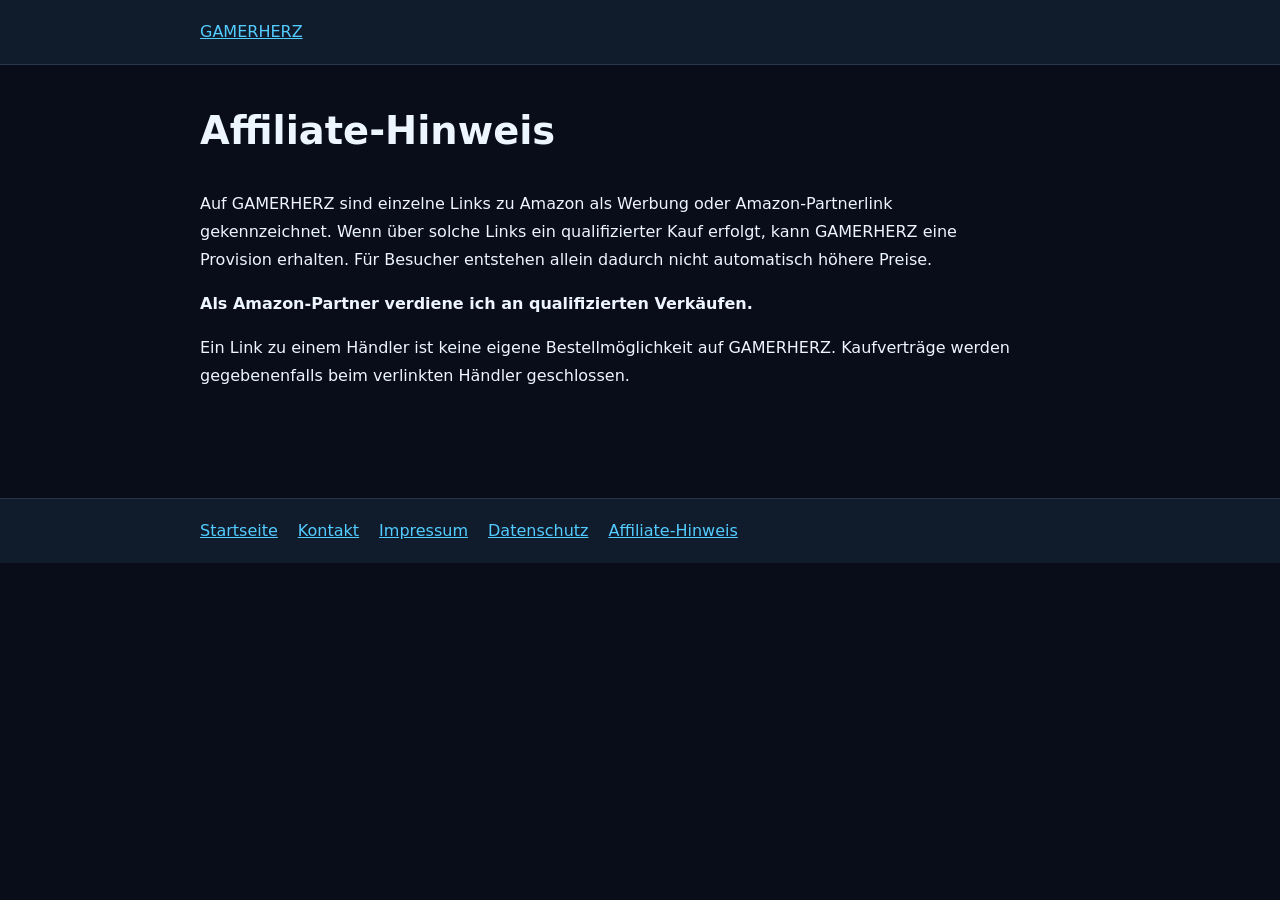
<file: affiliate-hinweis.html>
<!doctype html><html lang="de"><head><meta charset="utf-8"><meta name="viewport" content="width=device-width,initial-scale=1"><title>Affiliate-Hinweis | GAMERHERZ</title><style>body{margin:0;background:#080d19;color:#edf5ff;font:16px/1.75 system-ui,sans-serif}header,footer{background:#101b2c;border-bottom:1px solid #26364b;padding:18px max(24px,calc((100% - 880px)/2))}main{max-width:880px;margin:32px auto;padding:0 24px 60px}h1{font-size:2.4rem}h2{color:#7cceff;margin-top:30px}a{color:#53ccff}p,li{max-width:80ch}.nav{display:flex;gap:20px;flex-wrap:wrap}footer{border-top:1px solid #26364b;border-bottom:0}</style></head><body><header><a href="/">GAMERHERZ</a></header><main><h1>Affiliate-Hinweis</h1><p>Auf GAMERHERZ sind einzelne Links zu Amazon als Werbung oder Amazon-Partnerlink gekennzeichnet. Wenn über solche Links ein qualifizierter Kauf erfolgt, kann GAMERHERZ eine Provision erhalten. Für Besucher entstehen allein dadurch nicht automatisch höhere Preise.</p><p><strong>Als Amazon-Partner verdiene ich an qualifizierten Verkäufen.</strong></p><p>Ein Link zu einem Händler ist keine eigene Bestellmöglichkeit auf GAMERHERZ. Kaufverträge werden gegebenenfalls beim verlinkten Händler geschlossen.</p></main><footer><nav class="nav"><a href="/">Startseite</a><a href="/kontakt.html">Kontakt</a><a href="/impressum.html">Impressum</a><a href="/datenschutz.html">Datenschutz</a><a href="/affiliate-hinweis.html">Affiliate-Hinweis</a></nav></footer></body></html>
</file>
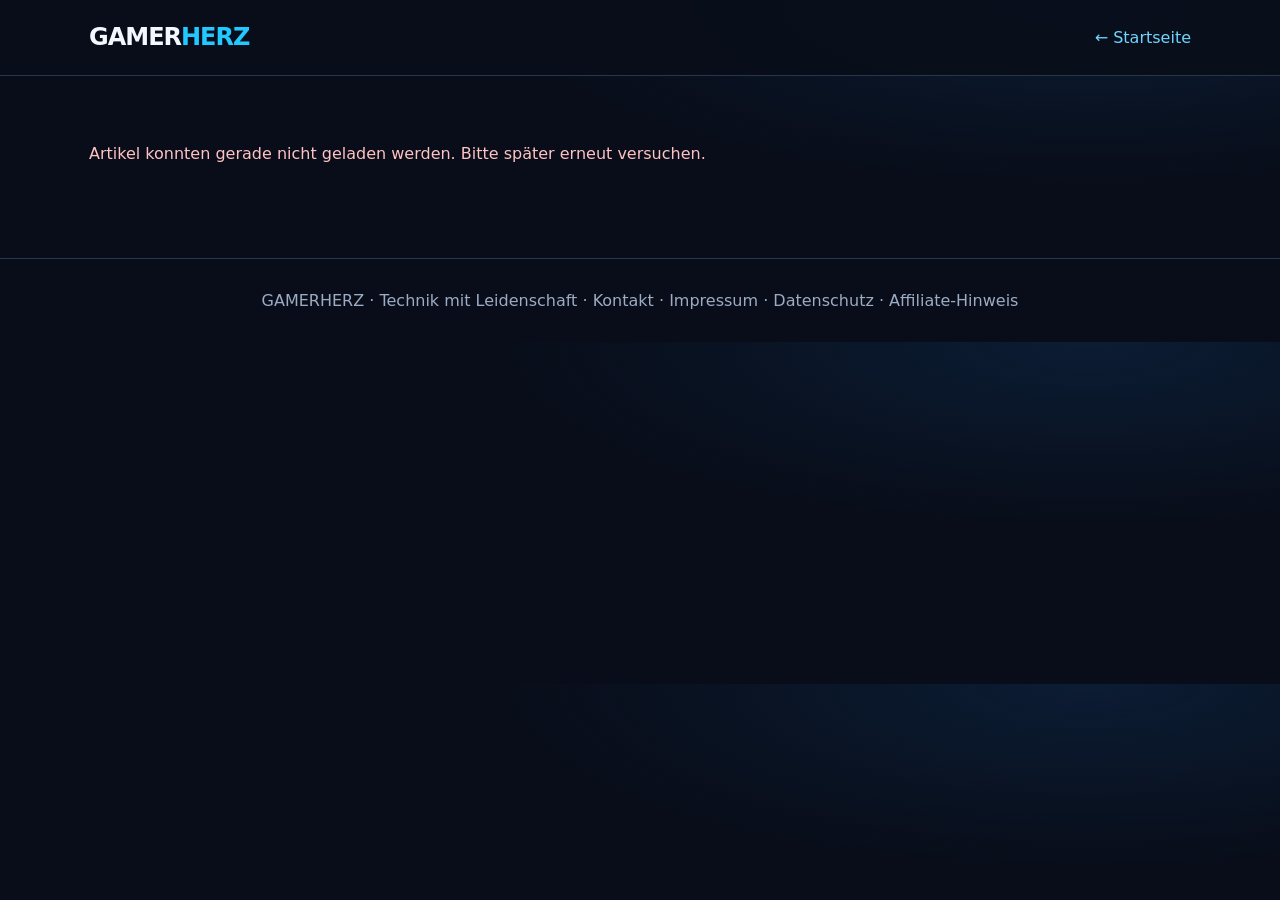
<file: artikel.html>
<!doctype html><html lang="de"><head><meta charset="utf-8"><meta name="viewport" content="width=device-width,initial-scale=1"><title>Gaming, PC-Hardware & Kaufberatung | GAMERHERZ Magazin</title><meta name="description" content="GAMERHERZ: Gaming-Tipps, PC-Hardware, Technik und ehrliche Kaufberatung. Entdecke Artikel, Anleitungen und Produktübersichten."><meta property="og:type" content="website"><meta property="og:site_name" content="GAMERHERZ"><meta property="og:title" content="GAMERHERZ – Gaming, Hardware & Technik"><meta property="og:description" content="Gaming-Tipps, PC-Hardware und ehrliche Kaufberatung mit Leidenschaft.">
<style>:root{color-scheme:dark;--cyan:#20c9ff;--muted:#9cacc3}*{box-sizing:border-box}body{margin:0;background:radial-gradient(ellipse at 85% 0%,#123b6955,transparent 38%),#080d19;color:#f3f8ff;font:16px/1.7 system-ui,Arial,sans-serif}a{color:inherit;text-decoration:none}header{position:sticky;top:0;background:#080d19ec;border-bottom:1px solid #26364b;z-index:2}.nav{max-width:1150px;margin:auto;padding:17px 24px;display:flex;justify-content:space-between;align-items:center;gap:16px}.brand{font-size:24px;font-weight:900;letter-spacing:-1px}.brand span{color:var(--cyan)}.back,.read{color:#72d4ff}main{max-width:1150px;margin:auto;padding:48px 24px 75px}.eyebrow,.tag{font-size:12px;color:#69d7ff;letter-spacing:1px;font-weight:800;text-transform:uppercase}h1{font-size:clamp(32px,5vw,54px);line-height:1.2;margin:12px 0}.sub{color:var(--muted)}.filters{display:flex;gap:10px;flex-wrap:wrap;margin:30px 0}.filters button{cursor:pointer;color:#d8e8f8;border:1px solid #345272;border-radius:99px;padding:9px 15px;background:#112138;font:inherit}.filters button:hover,.filters button[aria-pressed="true"]{background:#126ba2;border-color:var(--cyan);color:#fff}.grid{display:grid;grid-template-columns:repeat(3,minmax(0,1fr));gap:20px}.card{background:linear-gradient(150deg,#17243a,#101827);border:1px solid #2a3d56;border-radius:18px;transition:transform .2s,border-color .2s}.card:hover{transform:translateY(-4px);border-color:var(--cyan)}.cover{width:100%;aspect-ratio:16/9;object-fit:cover;display:block;border-bottom:1px solid #2a3d56}.postcover{width:100%;max-height:420px;object-fit:cover;border-radius:13px;margin:18px 0}.card a{display:block;padding:26px;height:100%}.card h2{font-size:22px;line-height:1.3}.card p{color:var(--muted)}.date{font-size:13px;color:#a1b1c7}.read{font-weight:800}.post{max-width:840px;margin:24px auto;padding:clamp(22px,5vw,52px);background:#111b2c;border:1px solid #2c4460;border-radius:20px}.post h1{font-size:clamp(29px,4vw,46px)}.post h2,.post h3{color:#a9deff}.post a{color:#70d1ff;text-decoration:underline}.post img{max-width:100%;height:auto}.post li{padding:3px 0}.post blockquote{border-left:3px solid var(--cyan);padding-left:18px;margin-left:0}.affiliate{margin-top:30px;padding:20px;border:1px solid #356284;border-radius:14px;background:#0b263a}.affiliate p{font-size:13px;color:#cad9e6}.amazonbtn{display:inline-block;padding:12px 20px;background:linear-gradient(110deg,#12b8f5,#4e78ff);border-radius:10px;color:#03111f!important;font-weight:800;text-decoration:none!important}.amazonbtn:hover{filter:brightness(1.12)}.error{color:#ffc3c3}footer{text-align:center;padding:28px;border-top:1px solid #26364b;color:var(--muted)}@media(max-width:800px){.grid{grid-template-columns:repeat(2,minmax(0,1fr))}}@media(max-width:560px){.grid{grid-template-columns:1fr}.brand{font-size:20px}main{padding:30px 18px}.post{padding:22px 18px}}</style></head>
<body><header><nav class="nav"><a class="brand" href="/">GAMER<span>HERZ</span></a><a class="back" href="/">← Startseite</a></nav></header><main><div id="page">Artikel werden geladen …</div></main><footer>GAMERHERZ · Technik mit Leidenschaft · <a href="/kontakt.html">Kontakt</a> · <a href="/impressum.html">Impressum</a> · <a href="/datenschutz.html">Datenschutz</a> · <a href="/affiliate-hinweis.html">Affiliate-Hinweis</a></footer>
<script>
const path='https://raw.githubusercontent.com/free420tv/gamerherz-website/main/content/articles/';
const api='https://api.github.com/repos/free420tv/gamerherz-website/contents/content/articles?ref=main';
const cats=['Alle','Gaming','Hardware','PC-Optimierung','Kaufberatung','News'];
const escapeHTML=s=>String(s??'').replace(/[&<>"']/g,c=>({'&':'&amp;','<':'&lt;','>':'&gt;','"':'&quot;',"'":'&#39;'}[c]));
function parse(source,name){const match=source.match(/^---\s*\r?\n([\s\S]*?)\r?\n---\s*\r?\n/);const meta={};if(match){for(const line of match[1].split(/\r?\n/)){const m=line.match(/^([\w-]+):\s*(.*)$/);if(m)meta[m[1]]=m[2].trim().replace(/^["']|["']$/g,'');}}return {meta,name,body:source.slice(match?match[0].length:0)};}
function img(a){const p=a.meta.image;if(!p)return '';if(/^https:\/\//.test(p))return p;if(p.startsWith('/media/'))return 'https://raw.githubusercontent.com/free420tv/gamerherz-website/main'+p;return '';}
function cat(a){return cats.includes(a.meta.category)?a.meta.category:'Gaming';}
function short(a){return a.meta.summary||a.body.replace(/[#*_>\[\]()]/g,'').trim().slice(0,155)+'…';}
function date(a){const d=a.meta.date||a.name.slice(0,10);return /^\d{4}-\d\d-\d\d$/.test(d)?new Date(d+'T12:00:00').toLocaleDateString('de-AT',{year:'numeric',month:'long',day:'2-digit'}):d;}
function inline(t){return escapeHTML(t).replace(/!\[([^\]]*)\]\((https?:\/\/[^\s)]+)\)/g,(_,alt,url)=>'<img alt="'+alt+'" src="'+url+'" loading="lazy">').replace(/\[([^\]]+)\]\((https?:\/\/[^\s)]+)\)/g,(_,label,url)=>'<a href="'+url+'" rel="noopener noreferrer">'+label+'</a>').replace(/\*\*(.+?)\*\*/g,'<strong>$1</strong>').replace(/\*(.+?)\*/g,'<em>$1</em>');}
function markdown(body){const output=[];let list='';const close=()=>{if(list){output.push('</'+list+'>');list='';}};for(const line of body.split(/\r?\n/)){const s=line.trim();if(!s){close();continue;}const ordered=/^\d+\.\s/.test(s),unordered=/^[-*]\s/.test(s);if(ordered||unordered){const type=ordered?'ol':'ul';if(list!==type){close();output.push('<'+type+'>');list=type;}output.push('<li>'+inline(s.replace(ordered?/^\d+\.\s/:/^[-*]\s/,''))+'</li>');continue;}close();const h=s.match(/^(#{1,4})\s+(.+)$/);if(h){const n=h[1].length;output.push('<h'+n+'>'+inline(h[2])+'</h'+n+'>');}else if(s.startsWith('> ')){output.push('<blockquote>'+inline(s.slice(2))+'</blockquote>');}else output.push('<p>'+inline(s)+'</p>');}close();return output.join('');}
function viewList(items){document.title='Artikel & News | GAMERHERZ';document.getElementById('page').innerHTML='<div class="eyebrow">GAMING / HARDWARE / LEIDENSCHAFT</div><h1>Artikel & News</h1><p class="sub">Tests, PC-Tipps und ehrliche Kaufberatung.</p><div class="filters" id="filters"></div><div class="grid" id="cards"></div>';const buttons=document.getElementById('filters'),cards=document.getElementById('cards');const render=c=>{cards.innerHTML=items.filter(a=>c==='Alle'||cat(a)===c).map(a=>'<article class="card"><a href="/beitraege/'+encodeURIComponent(a.name.replace(/\.md$/,''))+'.html">'+(img(a)?'<img class="cover" src="'+escapeHTML(img(a))+'" alt="" loading="lazy">':'')+'<span class="tag">'+escapeHTML(cat(a))+'</span><h2>'+escapeHTML(a.meta.title||a.name)+'</h2><div class="date">'+escapeHTML(date(a))+'</div><p>'+escapeHTML(short(a))+'</p><span class="read">Artikel lesen →</span></a></article>').join('')||'<p>Hier sind noch keine Artikel vorhanden.</p>';buttons.querySelectorAll('button').forEach(b=>b.setAttribute('aria-pressed',String(b.textContent===c)));};for(const c of cats){const b=document.createElement('button');b.textContent=c;b.type='button';b.onclick=()=>render(c);buttons.appendChild(b);}render('Alle');}
function amazonLink(a){const value=(a.meta.amazon_link||'').trim();if(!value)return '';try{const u=new URL(value);const host=u.hostname.toLowerCase();if(u.protocol!=='https:'||!(host==='link.amazon'||host==='amzn.to'||host==='amazon.de'||host==='www.amazon.de'||host==='amazon.com'||host==='www.amazon.com'||host==='amazon.co.uk'||host==='www.amazon.co.uk'))return '';return '<aside class="affiliate"><p><strong>Werbung · Amazon-Partnerlink</strong></p><p>Als Amazon-Partner verdiene ich an qualifizierten Verkäufen.</p><a class="amazonbtn" href="'+escapeHTML(u.href)+'" target="_blank" rel="sponsored nofollow noopener noreferrer">Bei Amazon ansehen ↗</a></aside>';}catch(e){return '';}}
function viewArticle(a){document.title=(a.meta.title||'Artikel')+' | GAMERHERZ';document.getElementById('page').innerHTML='<a class="back" href="/artikel.html">← Alle Artikel</a><article class="post"><div class="tag">'+escapeHTML(cat(a))+'</div><div class="date">'+escapeHTML(date(a))+'</div><h1>'+escapeHTML(a.meta.title||a.name)+'</h1><p class="sub">'+escapeHTML(short(a))+'</p>'+(img(a)?'<img class="postcover" src="'+escapeHTML(img(a))+'" alt="Beitragsbild">':'')+markdown(a.body)+amazonLink(a)+'</article>';}
async function start(){try{const response=await fetch(api,{headers:{Accept:'application/vnd.github+json'}});if(!response.ok)throw Error(response.status);const entries=(await response.json()).filter(f=>f.type==='file'&&f.name.endsWith('.md'));const items=await Promise.all(entries.map(async f=>{const r=await fetch(path+encodeURIComponent(f.name));if(!r.ok)throw Error(f.name);return parse(await r.text(),f.name);}));items.sort((a,b)=>(b.meta.date||b.name).localeCompare(a.meta.date||a.name));const name=new URLSearchParams(location.search).get('artikel');if(!name)return viewList(items);const selected=items.find(a=>a.name===name);if(selected)viewArticle(selected);else document.getElementById('page').innerHTML='<p>Artikel nicht gefunden.</p><a href="/artikel.html">Zurück zur Übersicht</a>';}catch(err){console.error(err);document.getElementById('page').innerHTML='<p class="error">Artikel konnten gerade nicht geladen werden. Bitte später erneut versuchen.</p>';}}
start();
</script></body></html>
</file>
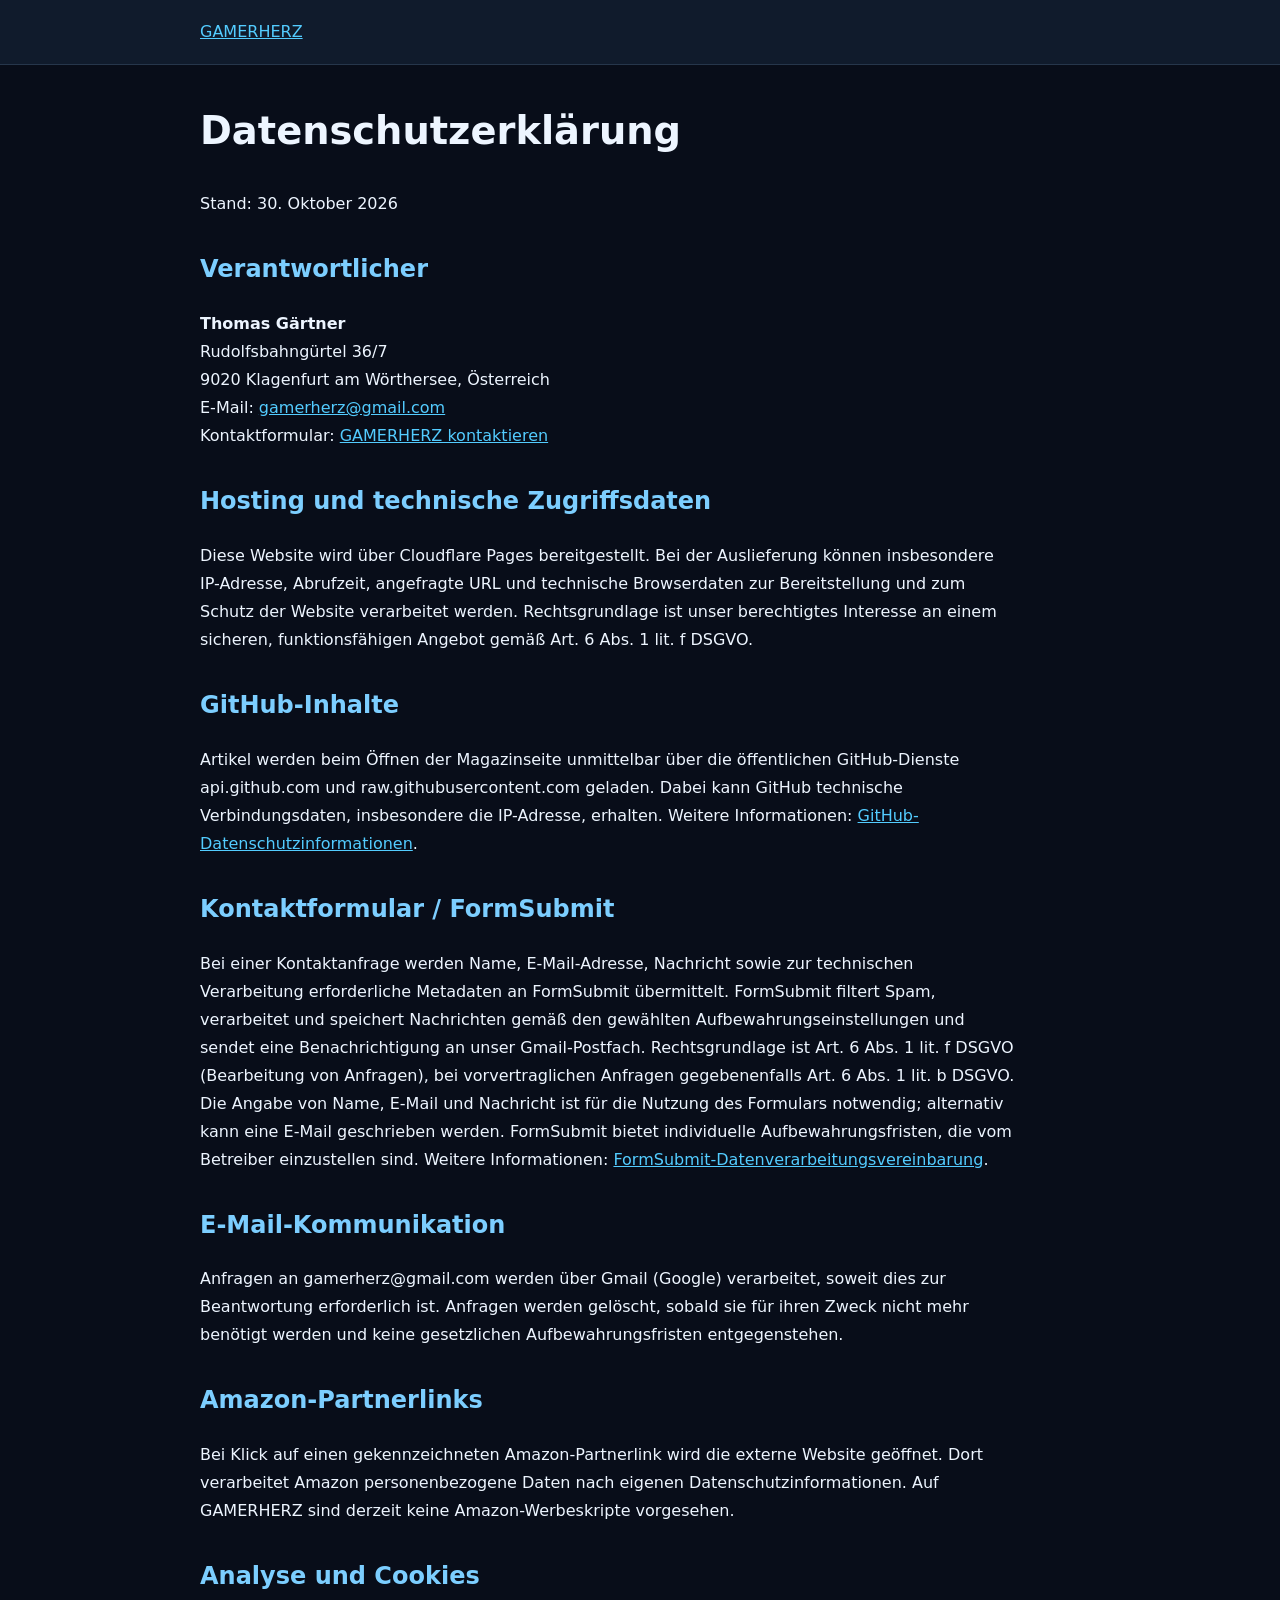
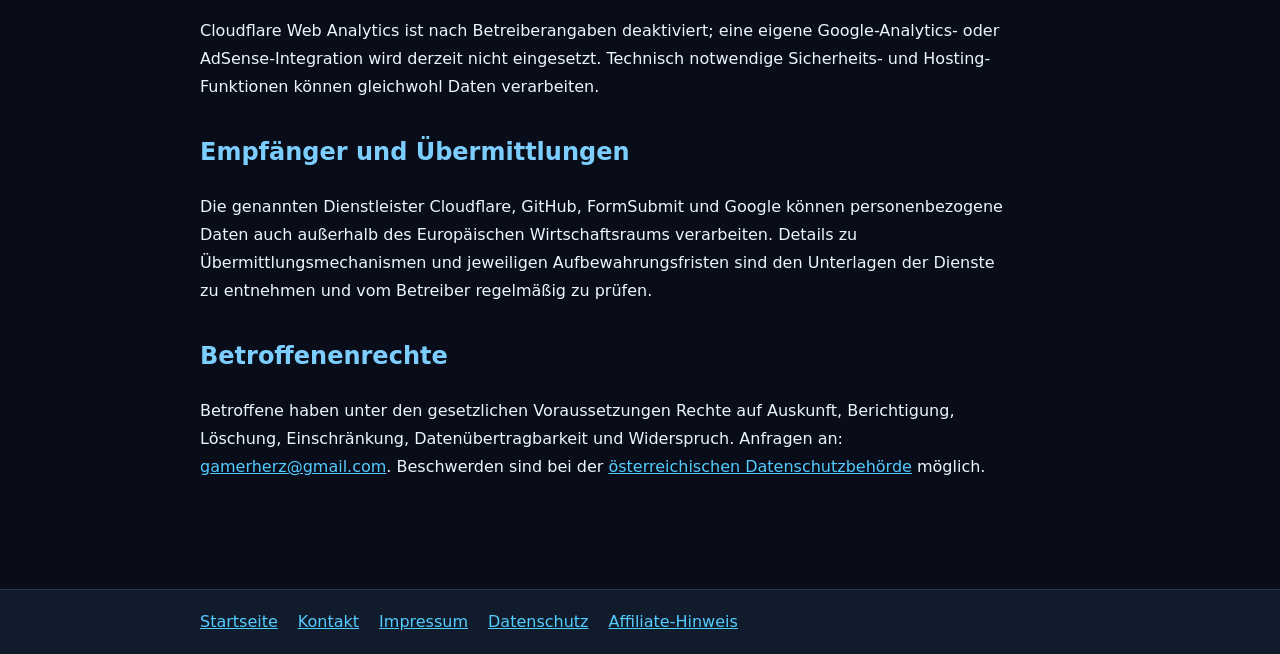
<file: datenschutz.html>
<!doctype html><html lang="de"><head><meta charset="utf-8"><meta name="viewport" content="width=device-width,initial-scale=1"><title>Datenschutzerklärung | GAMERHERZ</title><style>body{margin:0;background:#080d19;color:#edf5ff;font:16px/1.75 system-ui,sans-serif}header,footer{background:#101b2c;border-bottom:1px solid #26364b;padding:18px max(24px,calc((100% - 880px)/2))}main{max-width:880px;margin:32px auto;padding:0 24px 60px}h1{font-size:2.4rem}h2{color:#7cceff;margin-top:30px}a{color:#53ccff}p,li{max-width:80ch}.nav{display:flex;gap:20px;flex-wrap:wrap}footer{border-top:1px solid #26364b;border-bottom:0}</style></head><body><header><a href="/">GAMERHERZ</a></header><main><h1>Datenschutzerklärung</h1><p>Stand: 30. Oktober 2026</p><h2>Verantwortlicher</h2><p><strong>Thomas Gärtner</strong><br>Rudolfsbahngürtel 36/7<br>9020 Klagenfurt am Wörthersee, Österreich<br>E-Mail: <a href="mailto:gamerherz@gmail.com">gamerherz@gmail.com</a><br>Kontaktformular: <a href="/kontakt.html">GAMERHERZ kontaktieren</a></p><h2>Hosting und technische Zugriffsdaten</h2><p>Diese Website wird über Cloudflare Pages bereitgestellt. Bei der Auslieferung können insbesondere IP-Adresse, Abrufzeit, angefragte URL und technische Browserdaten zur Bereitstellung und zum Schutz der Website verarbeitet werden. Rechtsgrundlage ist unser berechtigtes Interesse an einem sicheren, funktionsfähigen Angebot gemäß Art. 6 Abs. 1 lit. f DSGVO.</p><h2>GitHub-Inhalte</h2><p>Artikel werden beim Öffnen der Magazinseite unmittelbar über die öffentlichen GitHub-Dienste api.github.com und raw.githubusercontent.com geladen. Dabei kann GitHub technische Verbindungsdaten, insbesondere die IP-Adresse, erhalten. Weitere Informationen: <a href="https://docs.github.com/en/site-policy/privacy-policies/github-general-privacy-statement">GitHub-Datenschutzinformationen</a>.</p><h2>Kontaktformular / FormSubmit</h2><p>Bei einer Kontaktanfrage werden Name, E-Mail-Adresse, Nachricht sowie zur technischen Verarbeitung erforderliche Metadaten an FormSubmit übermittelt. FormSubmit filtert Spam, verarbeitet und speichert Nachrichten gemäß den gewählten Aufbewahrungseinstellungen und sendet eine Benachrichtigung an unser Gmail-Postfach. Rechtsgrundlage ist Art. 6 Abs. 1 lit. f DSGVO (Bearbeitung von Anfragen), bei vorvertraglichen Anfragen gegebenenfalls Art. 6 Abs. 1 lit. b DSGVO. Die Angabe von Name, E-Mail und Nachricht ist für die Nutzung des Formulars notwendig; alternativ kann eine E-Mail geschrieben werden. FormSubmit bietet individuelle Aufbewahrungsfristen, die vom Betreiber einzustellen sind. Weitere Informationen: <a href="https://formsubmit.app/legal/dpa">FormSubmit-Datenverarbeitungsvereinbarung</a>.</p><h2>E-Mail-Kommunikation</h2><p>Anfragen an gamerherz@gmail.com werden über Gmail (Google) verarbeitet, soweit dies zur Beantwortung erforderlich ist. Anfragen werden gelöscht, sobald sie für ihren Zweck nicht mehr benötigt werden und keine gesetzlichen Aufbewahrungsfristen entgegenstehen.</p><h2>Amazon-Partnerlinks</h2><p>Bei Klick auf einen gekennzeichneten Amazon-Partnerlink wird die externe Website geöffnet. Dort verarbeitet Amazon personenbezogene Daten nach eigenen Datenschutzinformationen. Auf GAMERHERZ sind derzeit keine Amazon-Werbeskripte vorgesehen.</p><h2>Analyse und Cookies</h2><p>Cloudflare Web Analytics ist nach Betreiberangaben deaktiviert; eine eigene Google-Analytics- oder AdSense-Integration wird derzeit nicht eingesetzt. Technisch notwendige Sicherheits- und Hosting-Funktionen können gleichwohl Daten verarbeiten.</p><h2>Empfänger und Übermittlungen</h2><p>Die genannten Dienstleister Cloudflare, GitHub, FormSubmit und Google können personenbezogene Daten auch außerhalb des Europäischen Wirtschaftsraums verarbeiten. Details zu Übermittlungsmechanismen und jeweiligen Aufbewahrungsfristen sind den Unterlagen der Dienste zu entnehmen und vom Betreiber regelmäßig zu prüfen.</p><h2>Betroffenenrechte</h2><p>Betroffene haben unter den gesetzlichen Voraussetzungen Rechte auf Auskunft, Berichtigung, Löschung, Einschränkung, Datenübertragbarkeit und Widerspruch. Anfragen an: <a href="mailto:gamerherz@gmail.com">gamerherz@gmail.com</a>. Beschwerden sind bei der <a href="https://www.dsb.gv.at/">österreichischen Datenschutzbehörde</a> möglich.</p></main><footer><nav class="nav"><a href="/">Startseite</a><a href="/kontakt.html">Kontakt</a><a href="/impressum.html">Impressum</a><a href="/datenschutz.html">Datenschutz</a><a href="/affiliate-hinweis.html">Affiliate-Hinweis</a></nav></footer></body></html>
</file>
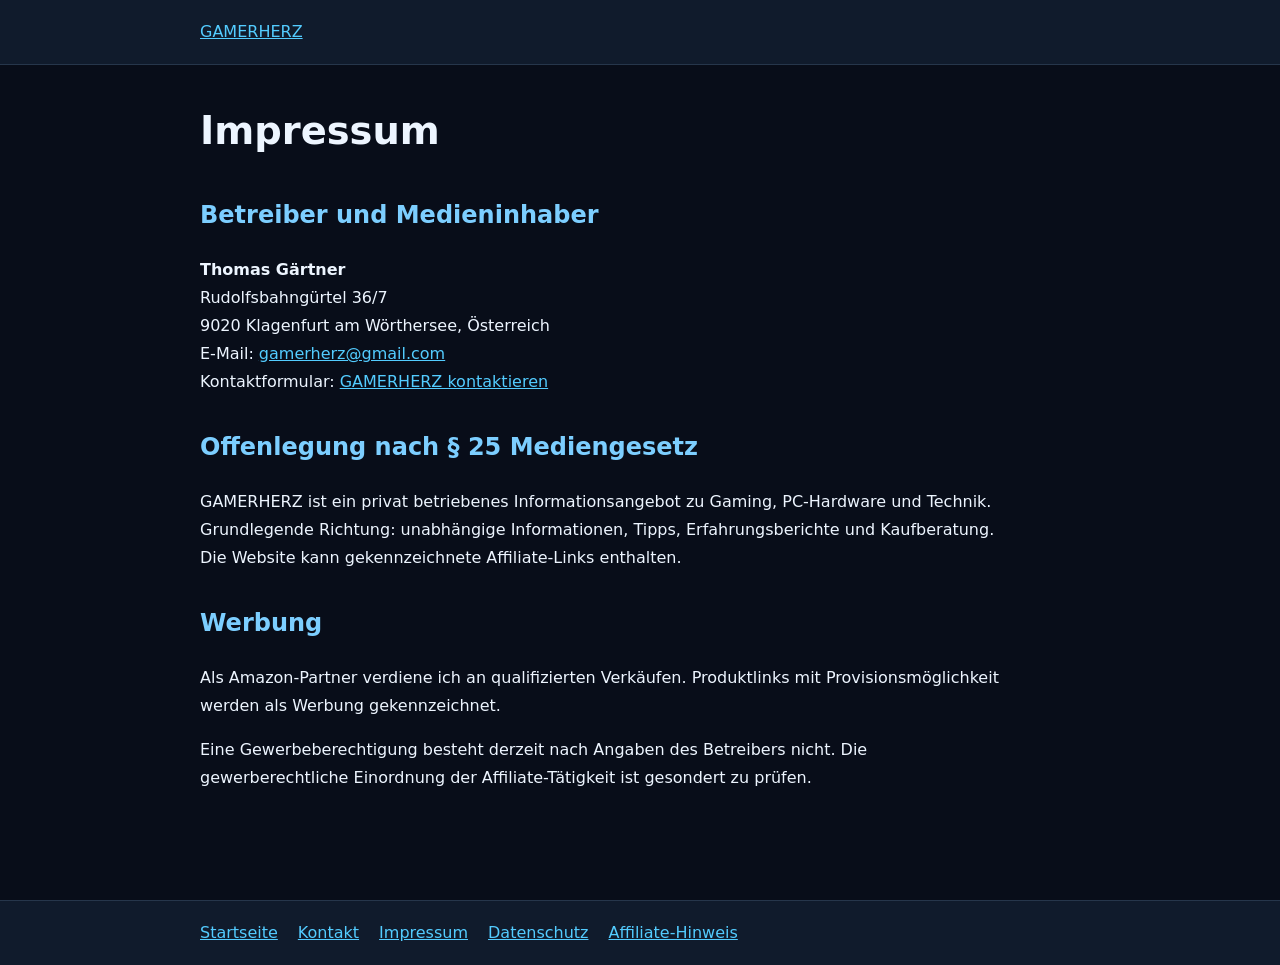
<file: impressum.html>
<!doctype html><html lang="de"><head><meta charset="utf-8"><meta name="viewport" content="width=device-width,initial-scale=1"><title>Impressum | GAMERHERZ</title><style>body{margin:0;background:#080d19;color:#edf5ff;font:16px/1.75 system-ui,sans-serif}header,footer{background:#101b2c;border-bottom:1px solid #26364b;padding:18px max(24px,calc((100% - 880px)/2))}main{max-width:880px;margin:32px auto;padding:0 24px 60px}h1{font-size:2.4rem}h2{color:#7cceff;margin-top:30px}a{color:#53ccff}p,li{max-width:80ch}.nav{display:flex;gap:20px;flex-wrap:wrap}footer{border-top:1px solid #26364b;border-bottom:0}</style></head><body><header><a href="/">GAMERHERZ</a></header><main><h1>Impressum</h1><h2>Betreiber und Medieninhaber</h2><p><strong>Thomas Gärtner</strong><br>Rudolfsbahngürtel 36/7<br>9020 Klagenfurt am Wörthersee, Österreich<br>E-Mail: <a href="mailto:gamerherz@gmail.com">gamerherz@gmail.com</a><br>Kontaktformular: <a href="/kontakt.html">GAMERHERZ kontaktieren</a></p><h2>Offenlegung nach § 25 Mediengesetz</h2><p>GAMERHERZ ist ein privat betriebenes Informationsangebot zu Gaming, PC-Hardware und Technik. Grundlegende Richtung: unabhängige Informationen, Tipps, Erfahrungsberichte und Kaufberatung. Die Website kann gekennzeichnete Affiliate-Links enthalten.</p><h2>Werbung</h2><p>Als Amazon-Partner verdiene ich an qualifizierten Verkäufen. Produktlinks mit Provisionsmöglichkeit werden als Werbung gekennzeichnet.</p><p>Eine Gewerbeberechtigung besteht derzeit nach Angaben des Betreibers nicht. Die gewerberechtliche Einordnung der Affiliate-Tätigkeit ist gesondert zu prüfen.</p></main><footer><nav class="nav"><a href="/">Startseite</a><a href="/kontakt.html">Kontakt</a><a href="/impressum.html">Impressum</a><a href="/datenschutz.html">Datenschutz</a><a href="/affiliate-hinweis.html">Affiliate-Hinweis</a></nav></footer></body></html>
</file>
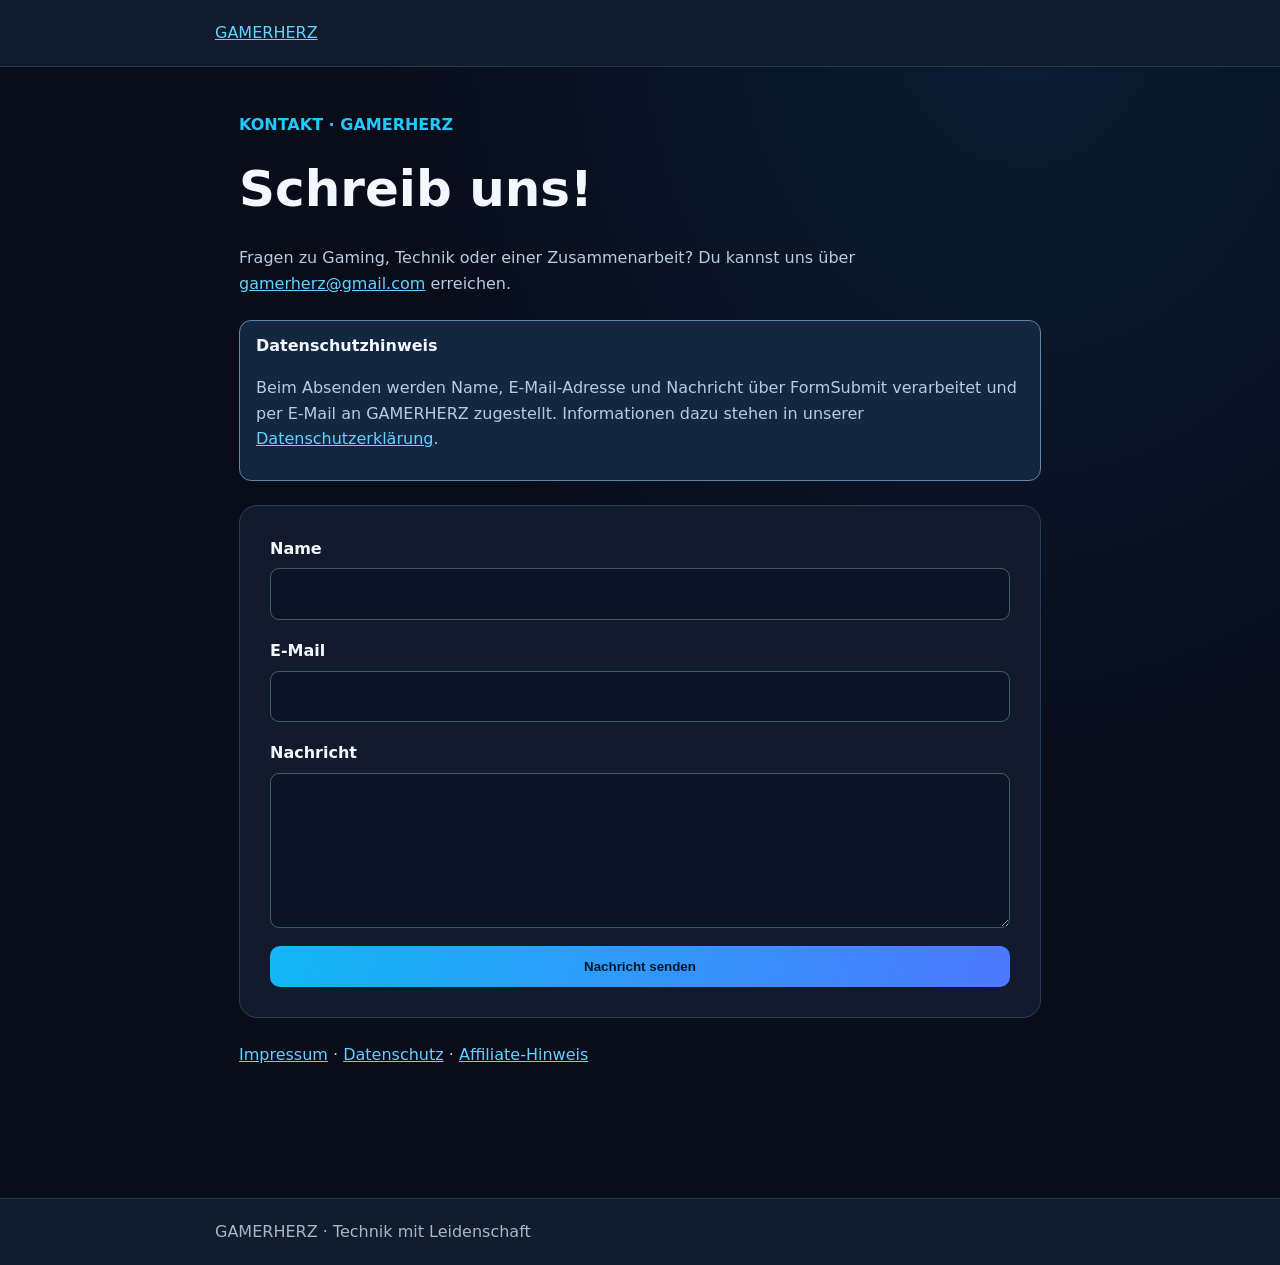
<file: kontakt.html>
<!doctype html><html lang="de"><head><meta charset="utf-8"><meta name="viewport" content="width=device-width,initial-scale=1"><title>Kontakt | GAMERHERZ</title><style>:root{color-scheme:dark}*{box-sizing:border-box}body{margin:0;background:radial-gradient(ellipse at 80% 0%,#123b6955,transparent 45%),#080d19;color:#f3f8ff;font:16px/1.6 system-ui,Arial,sans-serif}header,footer{background:#101b2c;border-bottom:1px solid #26364b;padding:20px max(24px,calc((100% - 850px)/2))}a{color:#64d1ff}main{max-width:850px;margin:45px auto;padding:0 24px 70px}h1{font-size:clamp(32px,5vw,50px);margin:12px 0}p{color:#b8cbe0}.notice{border:1px solid #6385a7;border-radius:12px;background:#132840;padding:12px 16px;margin:24px 0}.form{display:grid;gap:18px;background:#111b2c;padding:30px;border-radius:18px;border:1px solid #2a3d56}label{font-weight:700;display:grid;gap:7px}input,textarea{background:#0a1425;color:#fff;border:1px solid #425776;border-radius:9px;padding:12px;font:inherit;width:100%}textarea{min-height:155px;resize:vertical}button{background:linear-gradient(110deg,#12b8f5,#4e78ff);padding:13px 20px;border:0;border-radius:10px;font-weight:800;color:#061625}button:disabled{opacity:.5}footer{border-top:1px solid #26364b;border-bottom:0;color:#a5b8cc}</style></head><body><header><a href="/">GAMERHERZ</a></header><main><div style="color:#20c9ff;font-weight:800">KONTAKT · GAMERHERZ</div><h1>Schreib uns!</h1><p>Fragen zu Gaming, Technik oder einer Zusammenarbeit? Du kannst uns über <a href="mailto:gamerherz@gmail.com">gamerherz@gmail.com</a> erreichen.</p><div class="notice"><strong>Datenschutzhinweis</strong><p>Beim Absenden werden Name, E-Mail-Adresse und Nachricht über FormSubmit verarbeitet und per E-Mail an GAMERHERZ zugestellt. Informationen dazu stehen in unserer <a href="/datenschutz.html">Datenschutzerklärung</a>.</p></div><form class="form" action="https://formsubmit.app/f/cu2j93czj5" method="POST"><label>Name<input name="name" autocomplete="name" required></label><label>E-Mail<input type="email" name="email" autocomplete="email" required></label><label>Nachricht<textarea name="message" required></textarea></label><label style="position:absolute;left:-10000px" aria-hidden="true">Nicht ausfüllen<input type="text" name="_gotcha" tabindex="-1" autocomplete="off"></label><button type="submit">Nachricht senden</button></form><p style="margin-top:24px"><a href="/impressum.html">Impressum</a> · <a href="/datenschutz.html">Datenschutz</a> · <a href="/affiliate-hinweis.html">Affiliate-Hinweis</a></p></main><footer>GAMERHERZ · Technik mit Leidenschaft</footer></body></html>
</file>
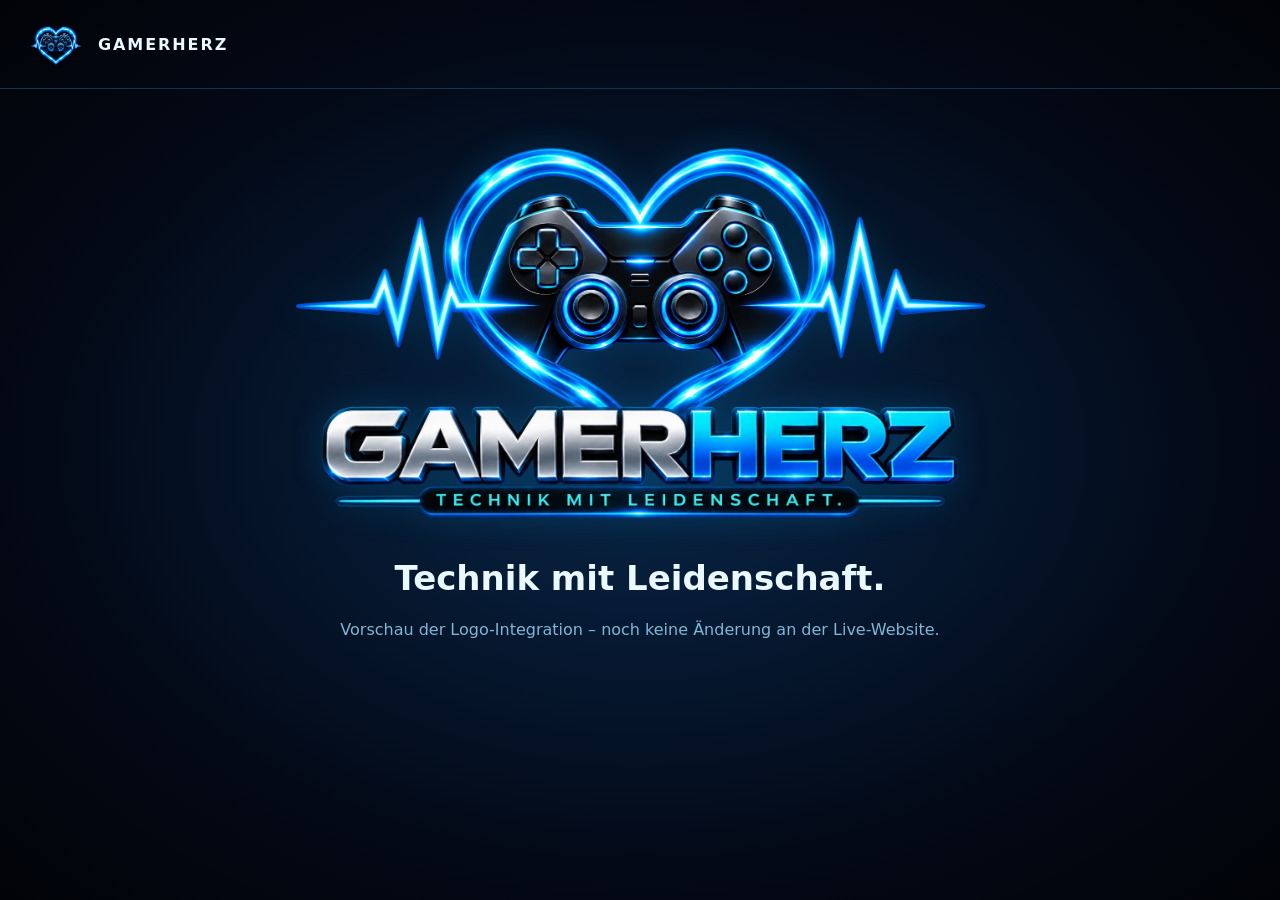
<file: vorschau-logo.html>
<!doctype html><html lang="de"><head><meta charset="utf-8"><meta name="viewport" content="width=device-width, initial-scale=1"><title>GamerHerz – Logo Vorschau</title><link rel="stylesheet" href="gamerherz-logo.css"><link rel="icon" href="/favicon.ico"><style>body{min-height:100vh;margin:0;background:radial-gradient(ellipse at center,#082648 0%,#030916 66%,#010307 100%);color:#eaf8ff;font-family:system-ui,Arial,sans-serif}header{padding:18px 30px;display:flex;align-items:center;gap:16px;border-bottom:1px solid #16334b}header span{font-weight:700;letter-spacing:.12em}.hero{max-width:1000px;margin:4vh auto 0;text-align:center;padding:16px 24px}.hero h1{font-size:clamp(20px,3vw,34px)}.hero p{color:#83b5d5}</style></head><body><header><a class="gh-brand-logo-link" href="/" aria-label="GamerHerz"><img class="gh-brand-icon" src="/gamerherz-icon.webp" alt=""></a><span>GAMERHERZ</span></header><main class="hero"><img class="gh-brand-logo" src="/gamerherz-logo.webp" alt="GamerHerz – Technik mit Leidenschaft"><h1>Technik mit Leidenschaft.</h1><p>Vorschau der Logo-Integration – noch keine Änderung an der Live-Website.</p></main></body></html>
</file>
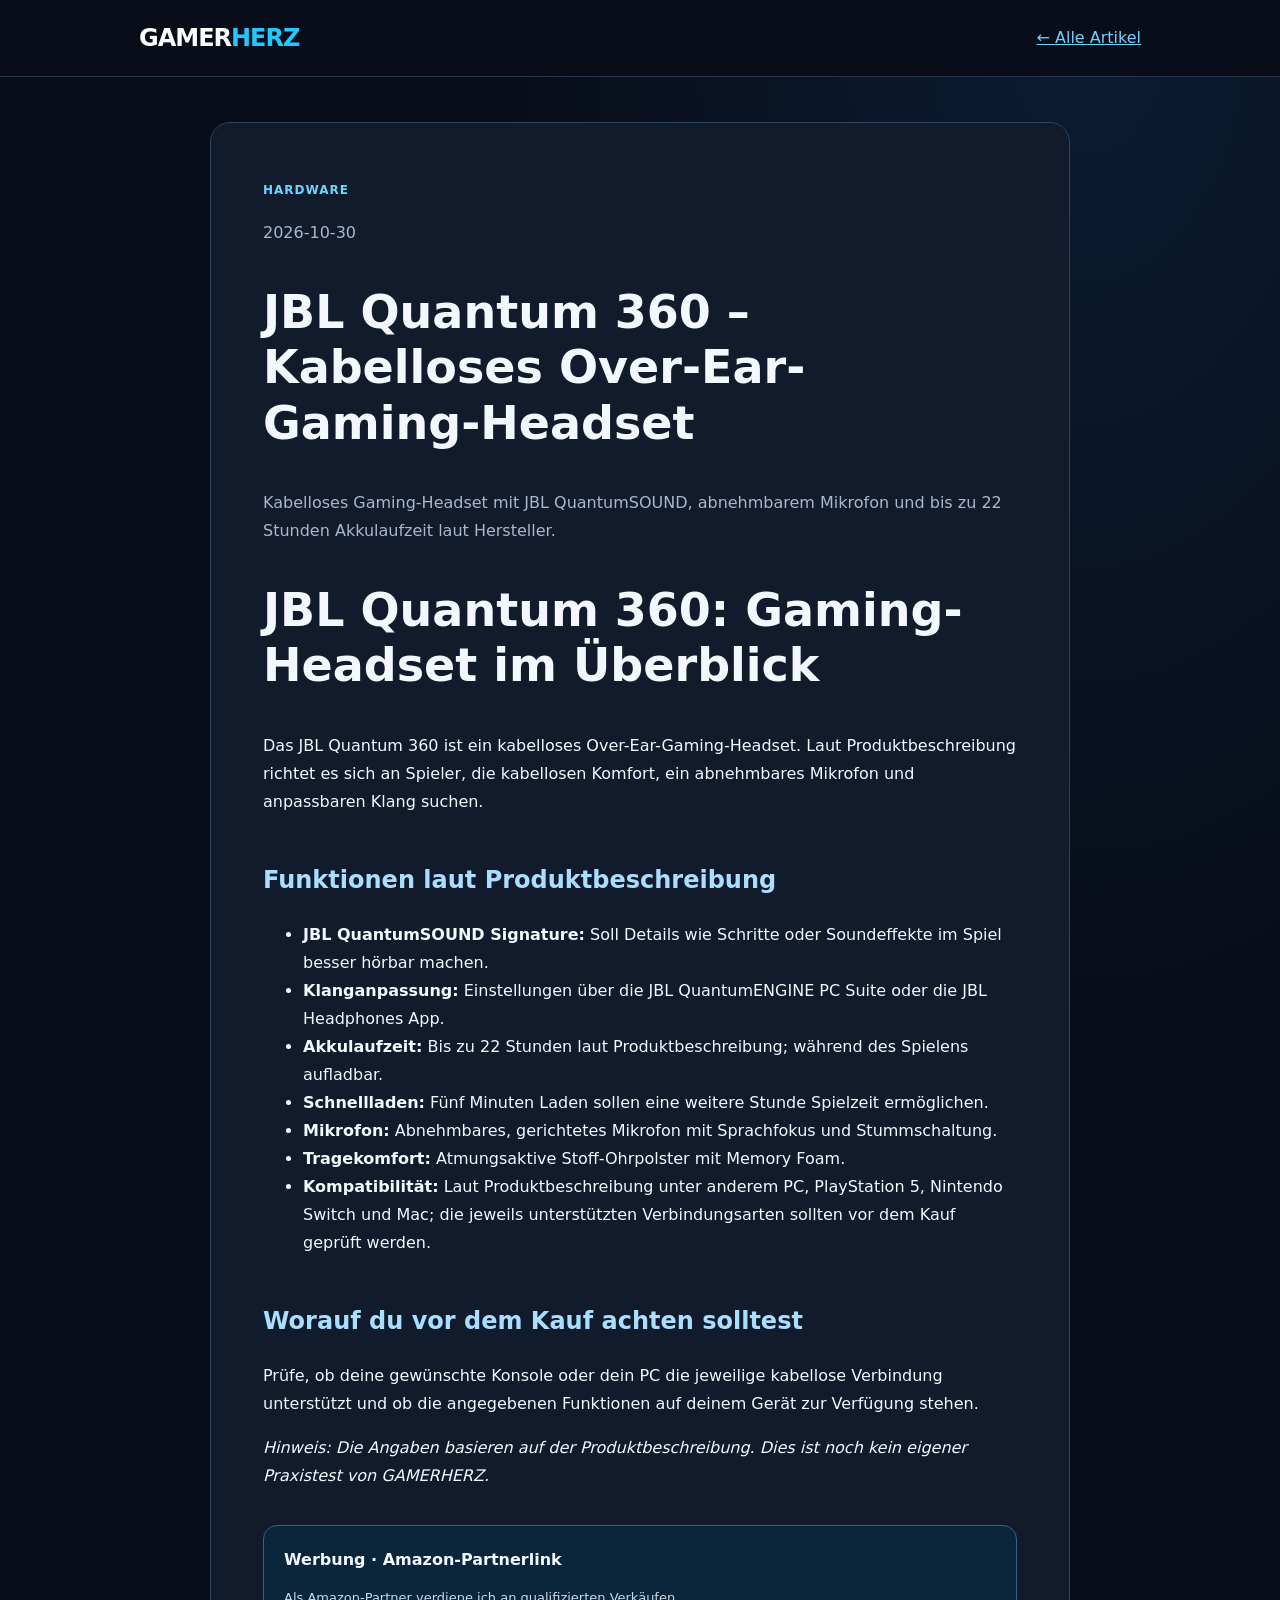
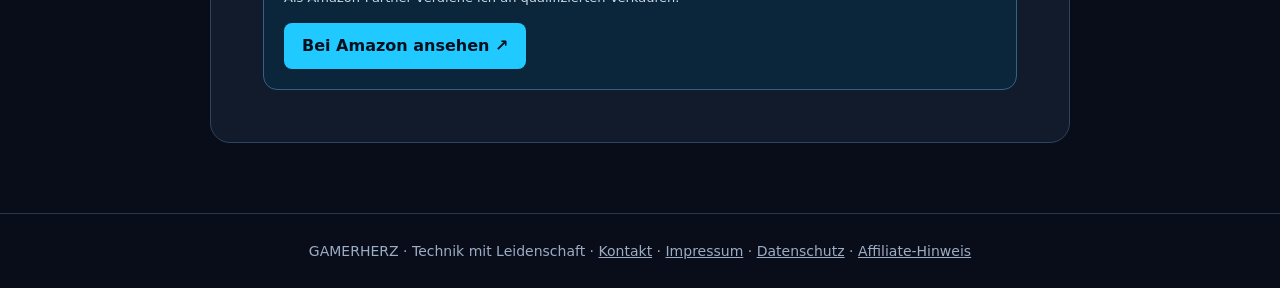
<file: beitraege/2026-10-30-jbl-quantum-360-kabellose-over-ear-gaming-kopfhorer-schwarz.html>
<!doctype html><html lang="de"><head><meta charset="utf-8"><meta name="viewport" content="width=device-width,initial-scale=1"><title>JBL Quantum 360 – Kabelloses Over-Ear-Gaming-Headset | GAMERHERZ</title><meta name="description" content="Kabelloses Gaming-Headset mit JBL QuantumSOUND, abnehmbarem Mikrofon und bis zu 22 Stunden Akkulaufzeit laut Hersteller."><link rel="canonical" href="https://gamerherz-website.pages.dev/beitraege/2026-10-30-jbl-quantum-360-kabellose-over-ear-gaming-kopfhorer-schwarz.html"><meta property="og:type" content="article"><meta property="og:title" content="JBL Quantum 360 – Kabelloses Over-Ear-Gaming-Headset"><meta property="og:description" content="Kabelloses Gaming-Headset mit JBL QuantumSOUND, abnehmbarem Mikrofon und bis zu 22 Stunden Akkulaufzeit laut Hersteller."><meta property="og:url" content="https://gamerherz-website.pages.dev/beitraege/2026-10-30-jbl-quantum-360-kabellose-over-ear-gaming-kopfhorer-schwarz.html"><script type="application/ld+json">{"@context":"https://schema.org","@type":"BlogPosting","headline":"JBL Quantum 360 – Kabelloses Over-Ear-Gaming-Headset","description":"Kabelloses Gaming-Headset mit JBL QuantumSOUND, abnehmbarem Mikrofon und bis zu 22 Stunden Akkulaufzeit laut Hersteller.","datePublished":"2026-10-30","mainEntityOfPage":"https://gamerherz-website.pages.dev/beitraege/2026-10-30-jbl-quantum-360-kabellose-over-ear-gaming-kopfhorer-schwarz.html","publisher":{"@type":"Organization","name":"GAMERHERZ","url":"https://gamerherz-website.pages.dev/"}}</script><style>:root{color-scheme:dark}*{box-sizing:border-box}body{margin:0;background:radial-gradient(ellipse at 85% 0%,#123b6955,transparent 38%),#080d19;color:#f3f8ff;font:16px/1.75 system-ui,Arial,sans-serif}a{color:#70d1ff}header{border-bottom:1px solid #26364b;background:#080d19}nav{max-width:1050px;margin:auto;padding:17px 24px;display:flex;justify-content:space-between;align-items:center;gap:16px}.brand{font-size:24px;font-weight:900;letter-spacing:-1px;text-decoration:none;color:#fff}.brand span{color:#20c9ff}main{max-width:900px;margin:45px auto 70px;padding:0 20px}.post{background:#111b2c;border:1px solid #2c4460;border-radius:20px;padding:clamp(22px,5vw,52px)}h1{font-size:clamp(32px,5vw,46px);line-height:1.2}h2{color:#a9deff;margin-top:1.8em}.sub{color:#a9b8ca}.tag{font-size:12px;color:#69d7ff;font-weight:800;letter-spacing:1px;text-transform:uppercase}p,li{overflow-wrap:break-word}.cover,.post img,.video video{max-width:100%;height:auto;border-radius:12px}.cover{width:100%;max-height:430px;object-fit:cover}.video{margin-top:30px}.video button{border:0;border-radius:10px;padding:13px 18px;background:#20c9ff;color:#051222;font-weight:800;cursor:pointer}.video iframe{display:block;width:100%;aspect-ratio:16/9;border:0;border-radius:12px}.affiliate{margin-top:35px;padding:20px;background:#0b263a;border:1px solid #356284;border-radius:14px}.affiliate p{font-size:13px;color:#cad9e6}.affiliate a{display:inline-block;padding:9px 18px;background:#20c9ff;color:#03111f;border-radius:8px;font-weight:bold;text-decoration:none}footer{text-align:center;padding:25px;border-top:1px solid #26364b;color:#9cacc3;font-size:14px}footer a{color:#9cacc3}</style></head><body><header><nav><a class="brand" href="/">GAMER<span>HERZ</span></a><a href="/artikel.html">← Alle Artikel</a></nav></header><main><article class="post"><span class="tag">Hardware</span><p class="sub">2026-10-30</p><h1>JBL Quantum 360 – Kabelloses Over-Ear-Gaming-Headset</h1><p class="sub">Kabelloses Gaming-Headset mit JBL QuantumSOUND, abnehmbarem Mikrofon und bis zu 22 Stunden Akkulaufzeit laut Hersteller.</p><h1>JBL Quantum 360: Gaming-Headset im Überblick</h1>
<p>Das JBL Quantum 360 ist ein kabelloses Over-Ear-Gaming-Headset. Laut Produktbeschreibung richtet es sich an Spieler, die kabellosen Komfort, ein abnehmbares Mikrofon und anpassbaren Klang suchen.</p>
<h2>Funktionen laut Produktbeschreibung</h2>
<ul>
<li><strong>JBL QuantumSOUND Signature:</strong> Soll Details wie Schritte oder Soundeffekte im Spiel besser hörbar machen.</li>
<li><strong>Klanganpassung:</strong> Einstellungen über die JBL QuantumENGINE PC Suite oder die JBL Headphones App.</li>
<li><strong>Akkulaufzeit:</strong> Bis zu 22 Stunden laut Produktbeschreibung; während des Spielens aufladbar.</li>
<li><strong>Schnellladen:</strong> Fünf Minuten Laden sollen eine weitere Stunde Spielzeit ermöglichen.</li>
<li><strong>Mikrofon:</strong> Abnehmbares, gerichtetes Mikrofon mit Sprachfokus und Stummschaltung.</li>
<li><strong>Tragekomfort:</strong> Atmungsaktive Stoff-Ohrpolster mit Memory Foam.</li>
<li><strong>Kompatibilität:</strong> Laut Produktbeschreibung unter anderem PC, PlayStation 5, Nintendo Switch und Mac; die jeweils unterstützten Verbindungsarten sollten vor dem Kauf geprüft werden.</li>
</ul>
<h2>Worauf du vor dem Kauf achten solltest</h2>
<p>Prüfe, ob deine gewünschte Konsole oder dein PC die jeweilige kabellose Verbindung unterstützt und ob die angegebenen Funktionen auf deinem Gerät zur Verfügung stehen.</p>
<p><em>Hinweis: Die Angaben basieren auf der Produktbeschreibung. Dies ist noch kein eigener Praxistest von GAMERHERZ.</em></p><aside class="affiliate"><strong>Werbung · Amazon-Partnerlink</strong><p>Als Amazon-Partner verdiene ich an qualifizierten Verkäufen.</p><a href="https://link.amazon/A0gpT6bX4" target="_blank" rel="sponsored nofollow noopener noreferrer">Bei Amazon ansehen ↗</a></aside></article></main><footer>GAMERHERZ · Technik mit Leidenschaft · <a href="/kontakt.html">Kontakt</a> · <a href="/impressum.html">Impressum</a> · <a href="/datenschutz.html">Datenschutz</a> · <a href="/affiliate-hinweis.html">Affiliate-Hinweis</a></footer><script>document.querySelectorAll('[data-youtube]').forEach(b=>b.addEventListener('click',()=>{const f=document.createElement('iframe');f.src='https://www.youtube-nocookie.com/embed/'+b.dataset.youtube+'?autoplay=1';f.title='YouTube-Produktvideo';f.allow='accelerometer;autoplay;encrypted-media;gyroscope;picture-in-picture';f.allowFullscreen=true;b.closest('.video').replaceChildren(f)}));</script></body></html>
</file>
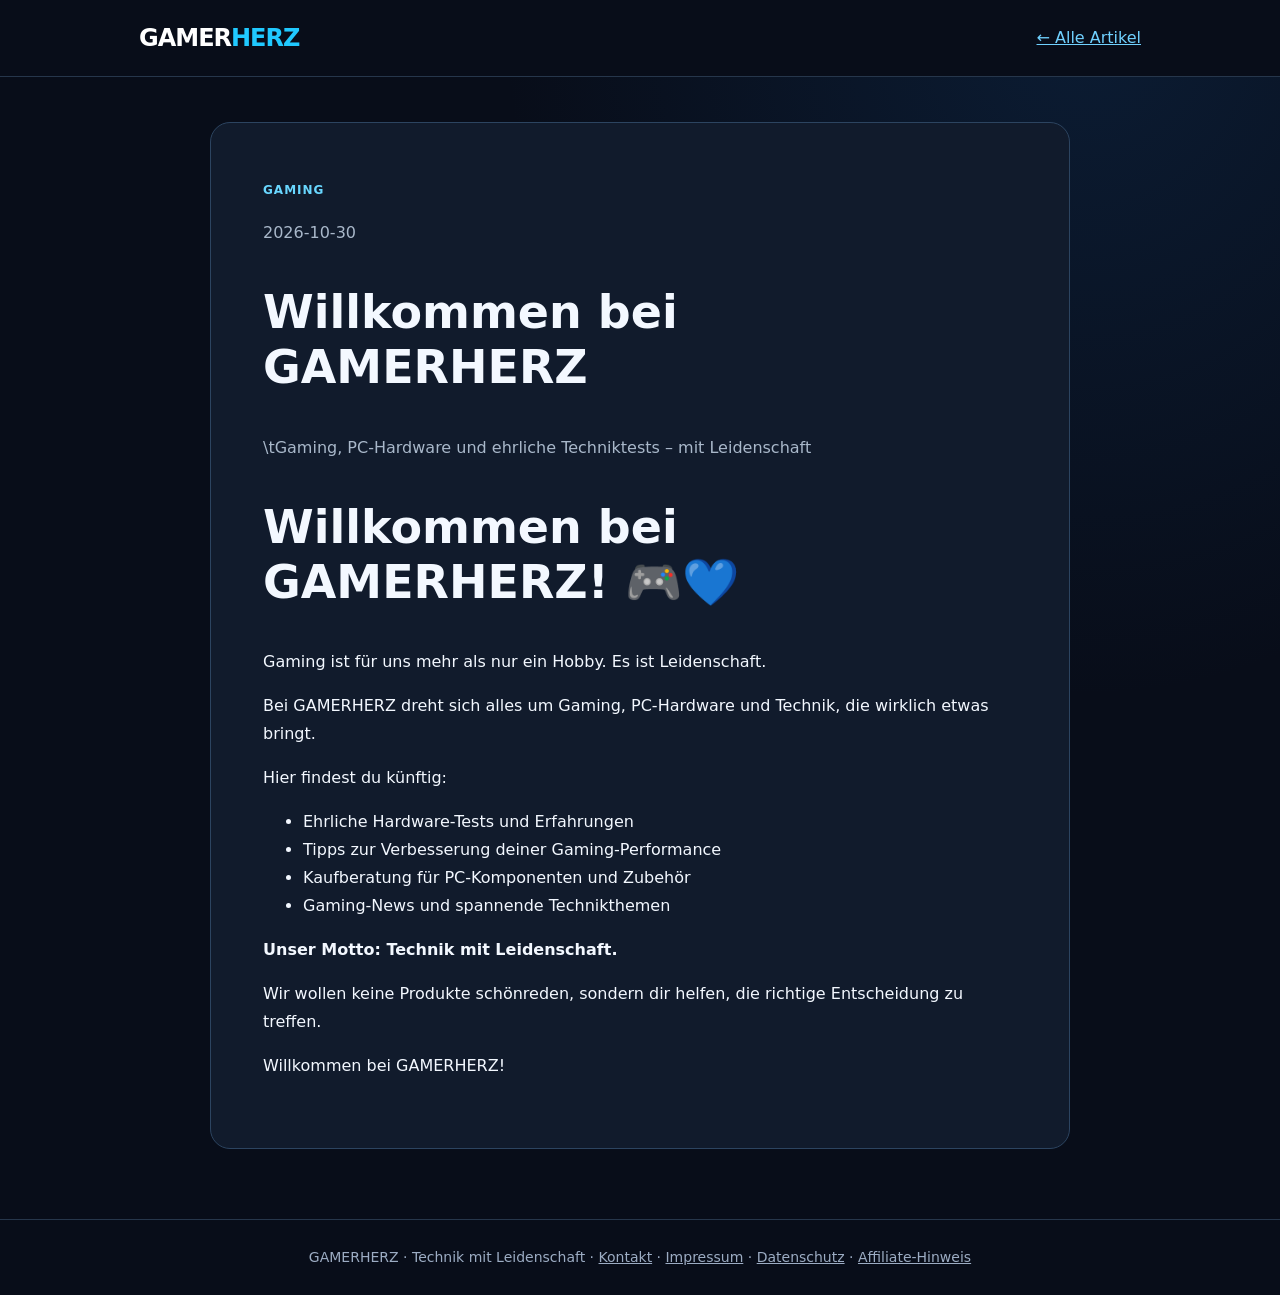
<file: beitraege/2026-10-30-willkommen-bei-gamerherz.html>
<!doctype html><html lang="de"><head><meta charset="utf-8"><meta name="viewport" content="width=device-width,initial-scale=1"><title>Willkommen bei GAMERHERZ | GAMERHERZ</title><meta name="description" content="\tGaming, PC-Hardware und ehrliche Techniktests – mit Leidenschaft"><link rel="canonical" href="https://gamerherz-website.pages.dev/beitraege/2026-10-30-willkommen-bei-gamerherz.html"><meta property="og:type" content="article"><meta property="og:title" content="Willkommen bei GAMERHERZ"><meta property="og:description" content="\tGaming, PC-Hardware und ehrliche Techniktests – mit Leidenschaft"><meta property="og:url" content="https://gamerherz-website.pages.dev/beitraege/2026-10-30-willkommen-bei-gamerherz.html"><script type="application/ld+json">{"@context":"https://schema.org","@type":"BlogPosting","headline":"Willkommen bei GAMERHERZ","description":"\\tGaming, PC-Hardware und ehrliche Techniktests – mit Leidenschaft","datePublished":"2026-10-30","mainEntityOfPage":"https://gamerherz-website.pages.dev/beitraege/2026-10-30-willkommen-bei-gamerherz.html","publisher":{"@type":"Organization","name":"GAMERHERZ","url":"https://gamerherz-website.pages.dev/"}}</script><style>:root{color-scheme:dark}*{box-sizing:border-box}body{margin:0;background:radial-gradient(ellipse at 85% 0%,#123b6955,transparent 38%),#080d19;color:#f3f8ff;font:16px/1.75 system-ui,Arial,sans-serif}a{color:#70d1ff}header{border-bottom:1px solid #26364b;background:#080d19}nav{max-width:1050px;margin:auto;padding:17px 24px;display:flex;justify-content:space-between;align-items:center;gap:16px}.brand{font-size:24px;font-weight:900;letter-spacing:-1px;text-decoration:none;color:#fff}.brand span{color:#20c9ff}main{max-width:900px;margin:45px auto 70px;padding:0 20px}.post{background:#111b2c;border:1px solid #2c4460;border-radius:20px;padding:clamp(22px,5vw,52px)}h1{font-size:clamp(32px,5vw,46px);line-height:1.2}h2{color:#a9deff;margin-top:1.8em}.sub{color:#a9b8ca}.tag{font-size:12px;color:#69d7ff;font-weight:800;letter-spacing:1px;text-transform:uppercase}p,li{overflow-wrap:break-word}.cover,.post img,.video video{max-width:100%;height:auto;border-radius:12px}.cover{width:100%;max-height:430px;object-fit:cover}.video{margin-top:30px}.video button{border:0;border-radius:10px;padding:13px 18px;background:#20c9ff;color:#051222;font-weight:800;cursor:pointer}.video iframe{display:block;width:100%;aspect-ratio:16/9;border:0;border-radius:12px}.affiliate{margin-top:35px;padding:20px;background:#0b263a;border:1px solid #356284;border-radius:14px}.affiliate p{font-size:13px;color:#cad9e6}.affiliate a{display:inline-block;padding:9px 18px;background:#20c9ff;color:#03111f;border-radius:8px;font-weight:bold;text-decoration:none}footer{text-align:center;padding:25px;border-top:1px solid #26364b;color:#9cacc3;font-size:14px}footer a{color:#9cacc3}</style></head><body><header><nav><a class="brand" href="/">GAMER<span>HERZ</span></a><a href="/artikel.html">← Alle Artikel</a></nav></header><main><article class="post"><span class="tag">Gaming</span><p class="sub">2026-10-30</p><h1>Willkommen bei GAMERHERZ</h1><p class="sub">\tGaming, PC-Hardware und ehrliche Techniktests – mit Leidenschaft</p><h1>Willkommen bei GAMERHERZ! 🎮💙</h1>
<p>Gaming ist für uns mehr als nur ein Hobby. Es ist Leidenschaft.</p>
<p>Bei GAMERHERZ dreht sich alles um Gaming, PC-Hardware und Technik, die wirklich etwas bringt.</p>
<p>Hier findest du künftig:</p>
<ul>
<li>Ehrliche Hardware-Tests und Erfahrungen</li>
<li>Tipps zur Verbesserung deiner Gaming-Performance</li>
<li>Kaufberatung für PC-Komponenten und Zubehör</li>
<li>Gaming-News und spannende Technikthemen</li>
</ul>
<p><strong>Unser Motto: Technik mit Leidenschaft.</strong></p>
<p>Wir wollen keine Produkte schönreden, sondern dir helfen, die richtige Entscheidung zu treffen.</p>
<p>Willkommen bei GAMERHERZ!</p></article></main><footer>GAMERHERZ · Technik mit Leidenschaft · <a href="/kontakt.html">Kontakt</a> · <a href="/impressum.html">Impressum</a> · <a href="/datenschutz.html">Datenschutz</a> · <a href="/affiliate-hinweis.html">Affiliate-Hinweis</a></footer><script>document.querySelectorAll('[data-youtube]').forEach(b=>b.addEventListener('click',()=>{const f=document.createElement('iframe');f.src='https://www.youtube-nocookie.com/embed/'+b.dataset.youtube+'?autoplay=1';f.title='YouTube-Produktvideo';f.allow='accelerometer;autoplay;encrypted-media;gyroscope;picture-in-picture';f.allowFullscreen=true;b.closest('.video').replaceChildren(f)}));</script></body></html>
</file>
<file: gamerherz-logo.css>
/* GamerHerz 2.0 – ergänzt bestehende Styles, ohne diese zu ersetzen */
.gh-brand-logo { display:block; width:min(100%, 700px); height:auto; margin-inline:auto; filter:drop-shadow(0 0 16px rgba(0,175,255,.18)); }
.gh-brand-icon { display:block; width:52px; height:52px; object-fit:contain; }
.gh-brand-logo-link { display:inline-flex; align-items:center; text-decoration:none; }
.gh-brand-logo-link:focus-visible { outline:2px solid #13c6ff; outline-offset:5px; border-radius:8px; }
@media (max-width:600px) { .gh-brand-icon { width:40px; height:40px; } .gh-brand-logo { width:100%; } }
</file>
